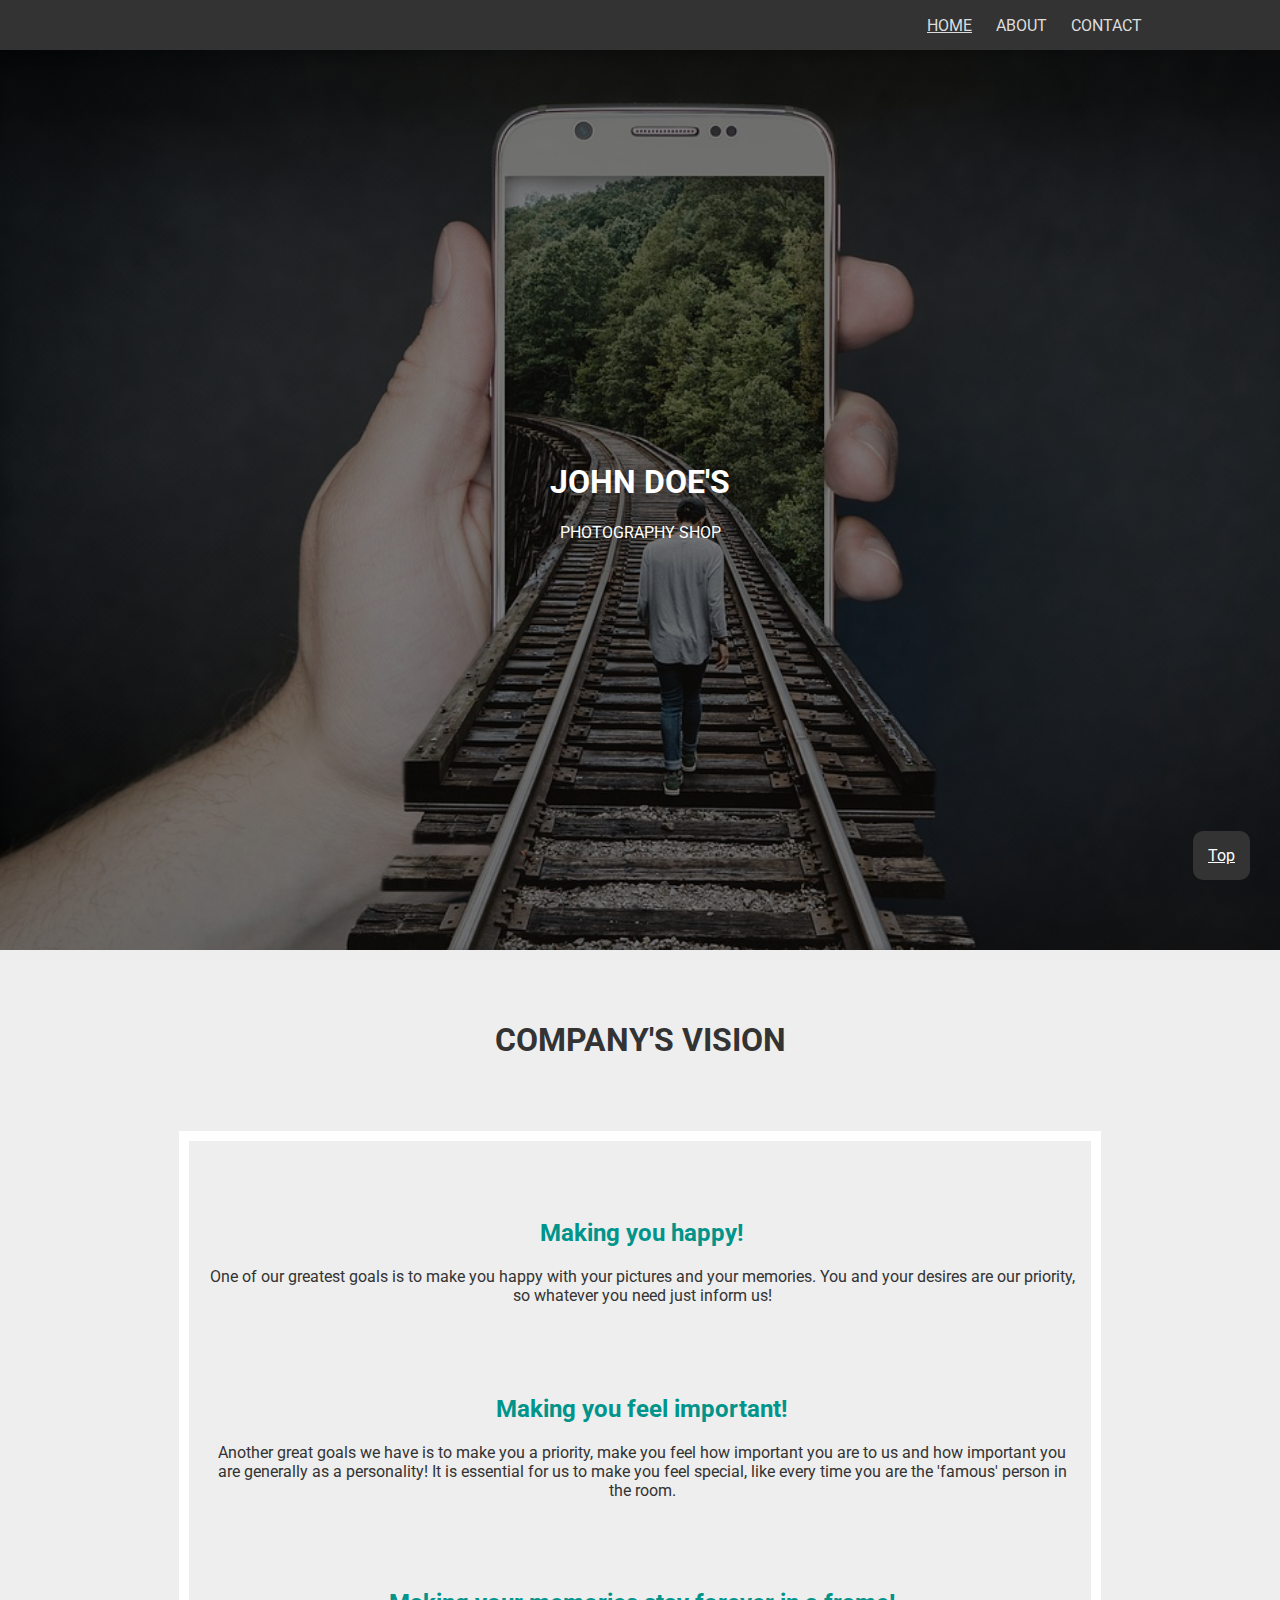
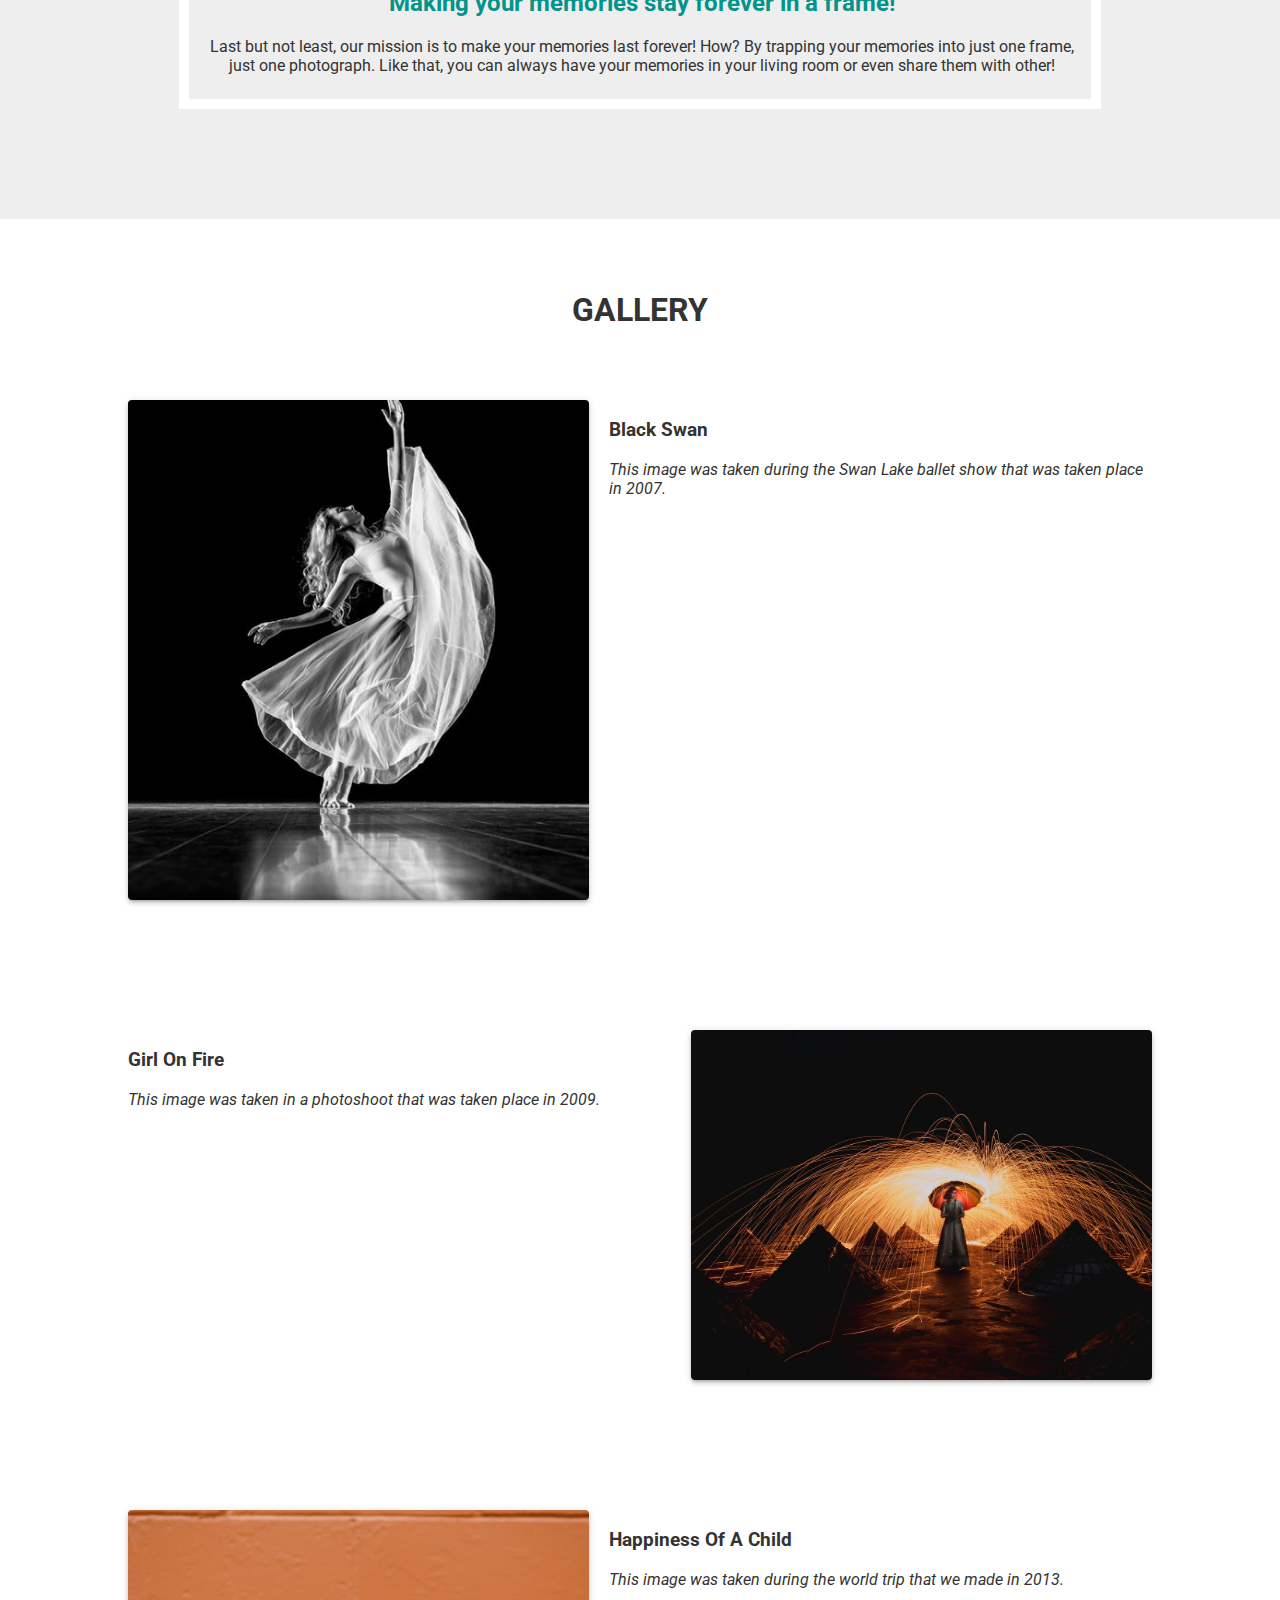
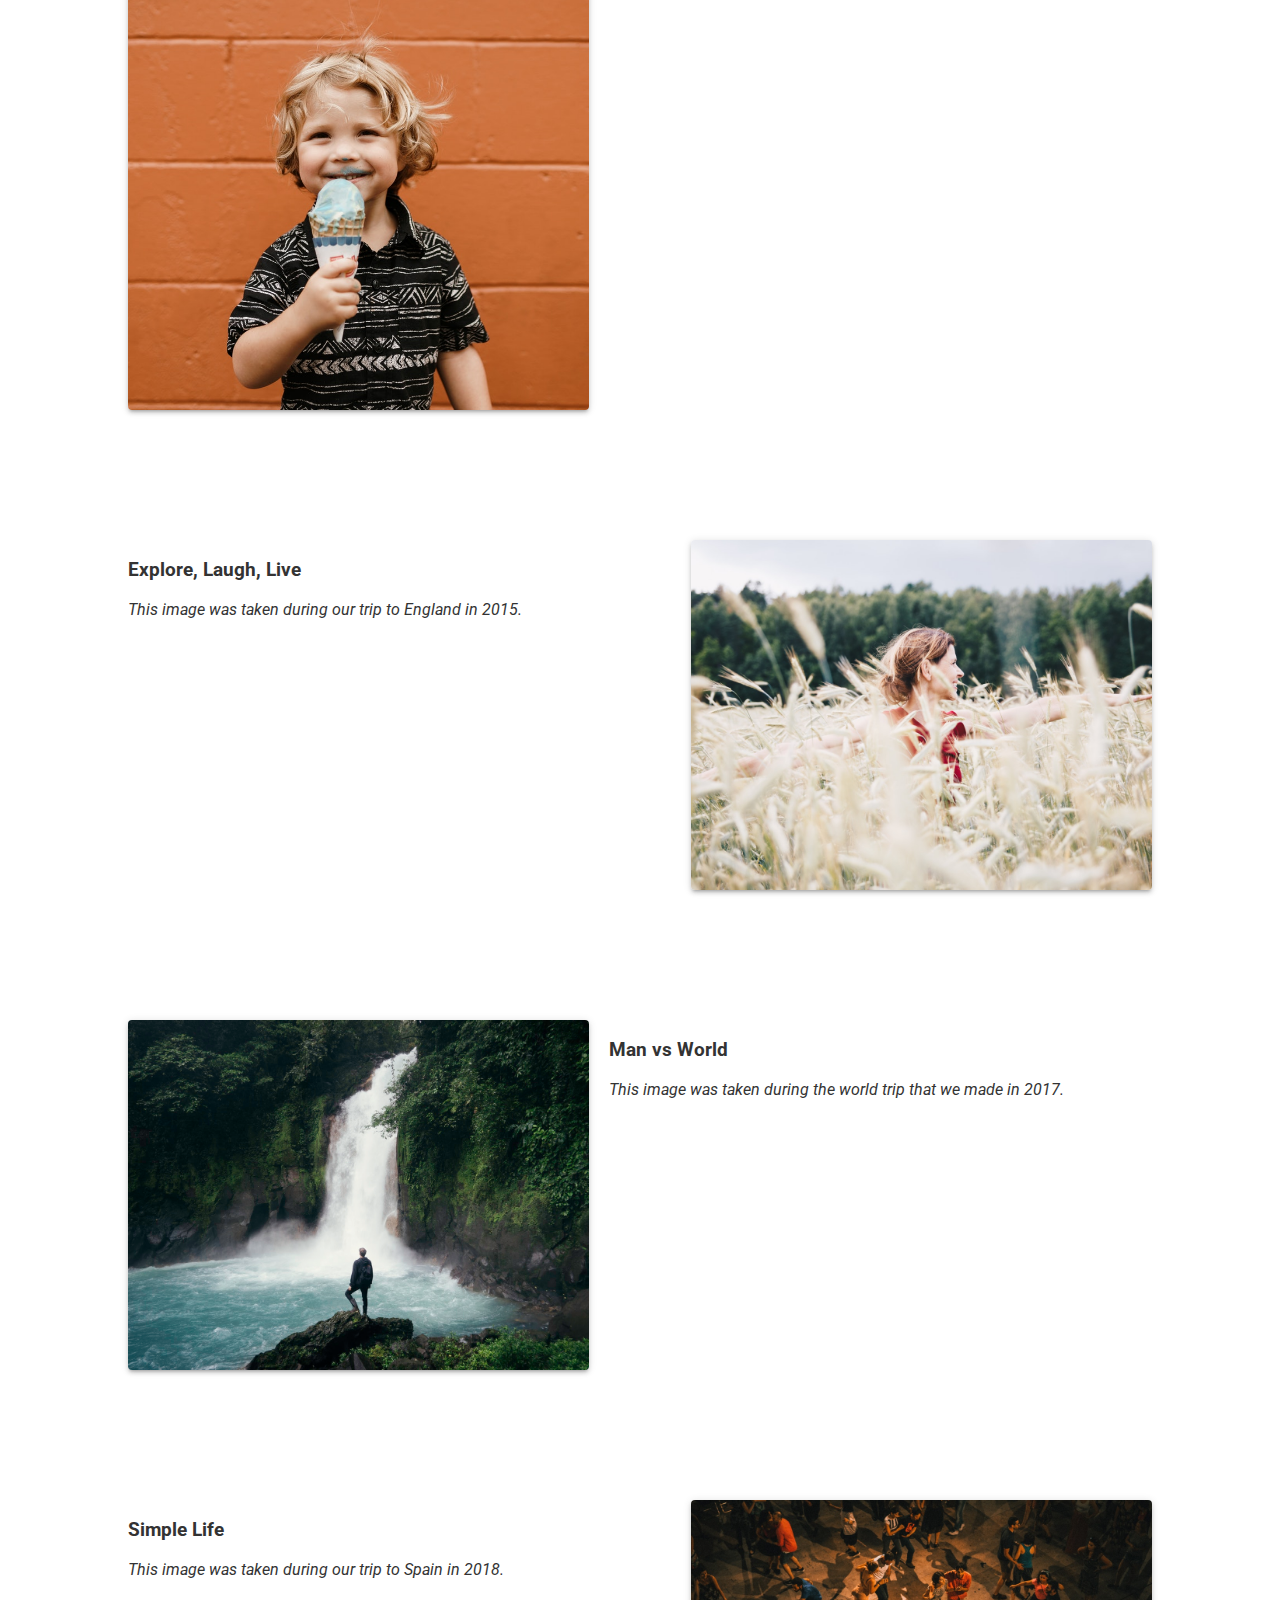
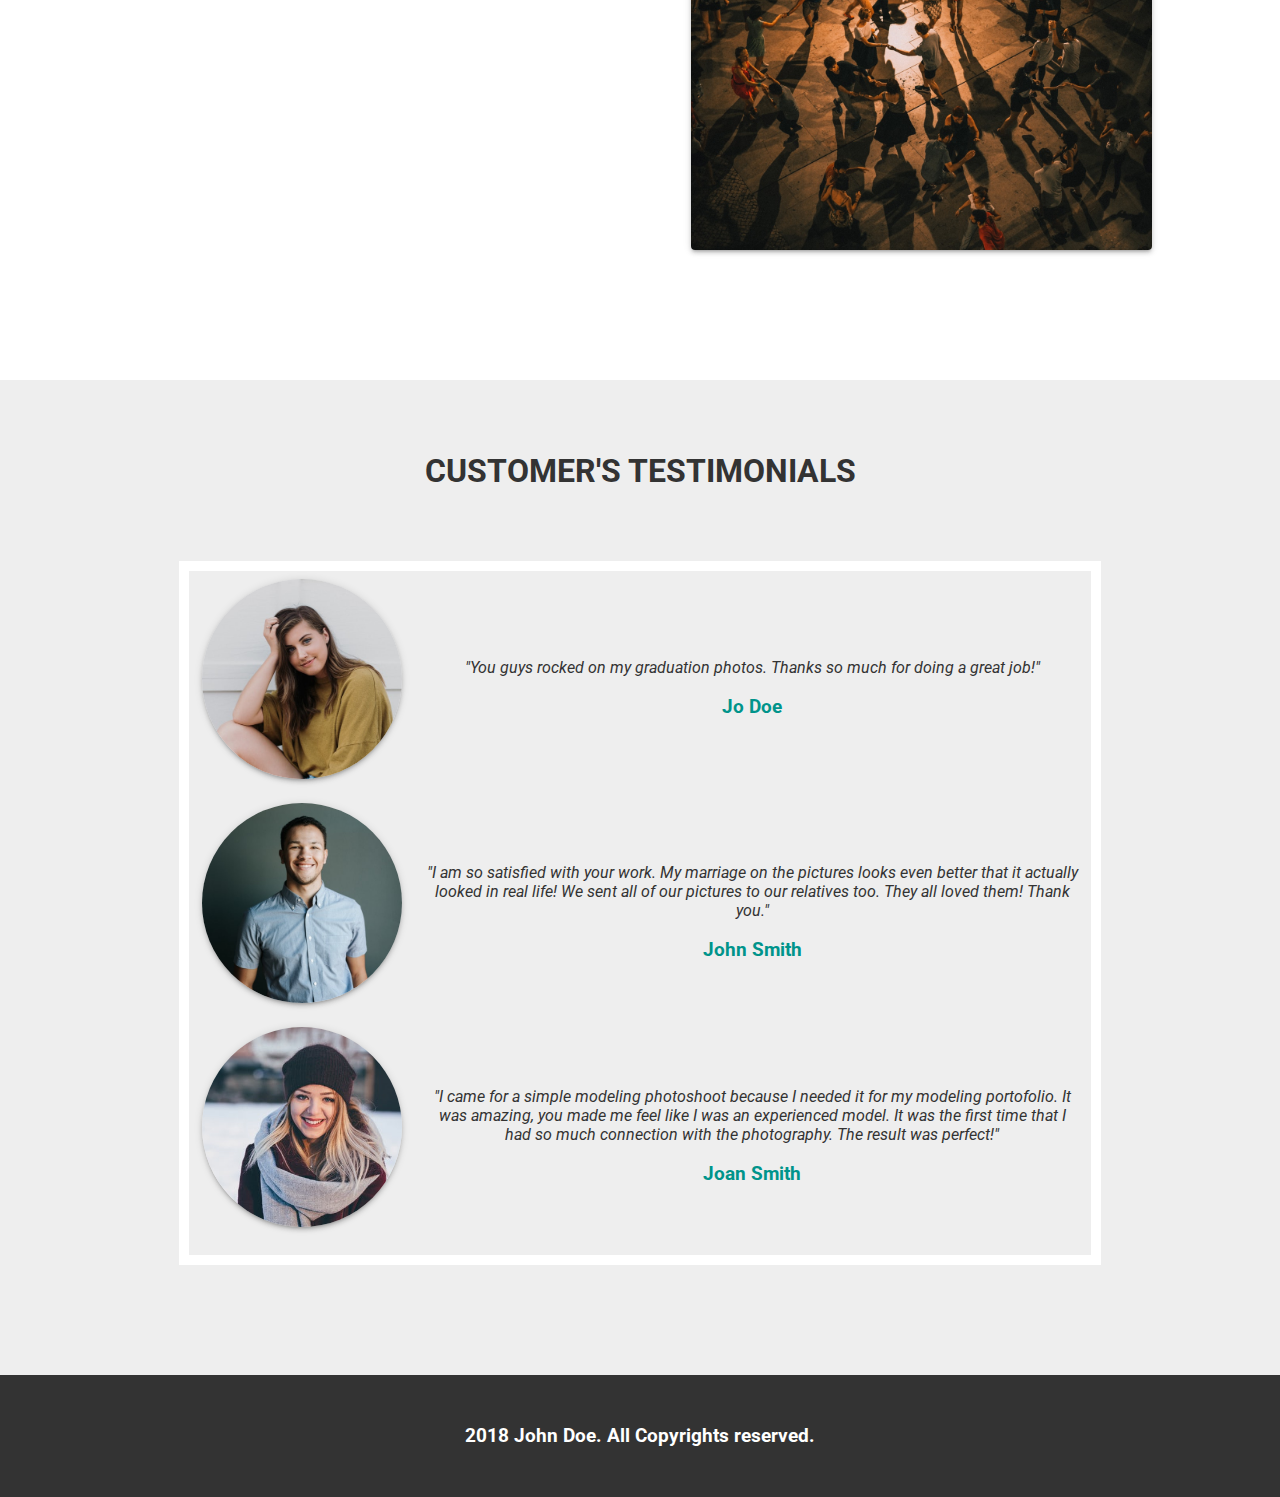
<file: index.html>
<!DOCTYPE html>
<html lang="en">

<head>
	<meta charset="UTF-8">
	<meta name="author" content="Joanna Georgiou">
	<meta name="description" content="Assignment 2 for CS425 Fall2018">
	<meta name="keywords" content="Assignment 2, CS425, Fall2018, HTML, Photographer, John Doe">
	<meta name="viewport" content="width=device-width, initial-scale=1, shrink-to-fit=no">
	<meta http-equiv="X-UA-Compatible" content="ie=edge">
	<title>Home</title>
	<link rel="stylesheet" href="https://use.fontawesome.com/releases/v5.4.2/css/all.css" integrity="sha384-/rXc/GQVaYpyDdyxK+ecHPVYJSN9bmVFBvjA/9eOB+pb3F2w2N6fc5qB9Ew5yIns"
	 crossorigin="anonymous">
	<link rel="stylesheet" href="css/style.css">
	<link rel="shortcut icon" type="image/png" href="img/favicon.png" />
</head>

<body>
	<!-- Navigation -->
	<header>
		<nav>
			<div class="container">
				<ul>
					<li>
						<a class="active" href="index.html">HOME</a>
					</li>
					<li>
						<a href="about.html">ABOUT</a>
					</li>
					<li>
						<a href="contact.html">CONTACT</a>
					</li>
				</ul>
			</div>
		</nav>
	</header>
	<!-- /Navigation -->

	<!-- Banner -->
	<div class="banner">
		<div class="banner-text">
			<h1>JOHN DOE'S</h1>
			<p>PHOTOGRAPHY SHOP</p>
		</div>
	</div>
	<!-- /Banner -->

	<!-- Company's Vision -->
	<div class="container padding-top-bottom">
		<h1 class="text-center">
			COMPANY'S VISION
		</h1>

		<article class="padding-top-bottom clear">
			<table align="center" class="vision-table">
				<tbody class="text-center">
					<tr>
						<td >
							<i class="far fa-smile-beam fa-9x" style="color: #00948b;"></i>
						</td>
						<td>
							<h2 style="padding-top: 50px; color:#00948b">Making you happy!</h2>
							<p>One of our greatest goals is to make you happy with your pictures and your memories. You and your desires are
								our priority, so whatever you need just inform us!</p>
						</td>
					</tr>
					<tr>
						<td>
							<i class="far fa-star fa-9x" style="color: #00948b;"></i>
						</td>
						<td>
							<h2 style="padding-top: 50px; color:#00948b;">Making you feel important!</h2>
							<p>Another great goals we have is to make you a priority, make you feel how important you are to us and how
								important you are generally as a personality! It is essential for us to make you feel special, like every time
								you are the 'famous' person in the room.</p>
						</td>
					</tr>

					<tr>
						<td>
							<i class="far fa-image fa-9x" style="color: #00948b;"></i>
						</td>
						<td>
							<h2 style="padding-top: 50px; color:#00948b;">Making your memories stay forever in a frame!</h2>
							<p>Last but not least, our mission is to make your memories last forever! How? By trapping your memories into
								just one frame, just one photograph. Like that, you can always have your memories in your living room or even
								share them with other!</p>
						</td>
					</tr>
				</tbody>
			</table>
		</article>
	</div>
	<!-- /Company's Vision -->

	<!-- Gallery -->
	<div class="bg-white padding-top-bottom">
		<div class="container">
			<h1 class="text-center">
				GALLERY
			</h1>

			<!-- Black Swan Photo -->
			<article class="padding-top-bottom clear">
				<div class="figure figure-right" style="background-image: url('img/img1.jpeg'); height:500px;">
				</div>
				<h3>Black Swan</h3>
				<p>
					<i>This image was taken during the Swan Lake ballet show that was taken place in 2007.</i>
				</p>
			</article>
			<!-- /Black Swan Photo -->

			<!-- Girl On Fire Photo -->
			<article class="padding-top-bottom clear">
				<div class="figure figure-left" style="background-image: url('img/img2.jpeg')">
				</div>
				<h3>Girl On Fire</h3>
				<p>
					<i>This image was taken in a photoshoot that was taken place in 2009.</i>
				</p>
			</article>
			<!-- /Girl On Fire Photo -->

			<!-- Happiness of a child Photo -->
			<article class="padding-top-bottom clear">
				<div class="figure figure-right" style="background-image: url('img/img3.jpeg'); height:500px;">
				</div>
				<h3>Happiness Of A Child</h3>
				<p>
					<i>This image was taken during the world trip that we made in 2013.</i>
				</p>
			</article>
			<!-- /Happiness of a child Photo -->

			<!-- Explore, Laugh, Live Photo -->
			<article class="padding-top-bottom clear">
				<div class="figure figure-left" style="background-image: url('img/img4.jpeg')">
				</div>
				<h3>Explore, Laugh, Live</h3>
				<p>
					<i>This image was taken during our trip to England in 2015.</i>
				</p>
			</article>
			<!-- /Explore, Laugh, Live Photo -->

			<!-- Man vs World Photo -->
			<article class="padding-top-bottom clear">
				<div class="figure figure-right" style="background-image: url('img/img5.jpeg')">
				</div>
				<h3>Man vs World</h3>
				<p>
					<i>This image was taken during the world trip that we made in 2017.</i>
				</p>
			</article>
			<!-- /Man vs World Photo -->

			<!-- Simple Life Photo -->
			<article class="padding-top-bottom clear">
				<div class="figure figure-left" style="background-image: url('img/img6.jpeg')">
				</div>
				<h3>Simple Life</h3>
				<p>
					<i>This image was taken during our trip to Spain in 2018.</i>
				</p>
			</article>
			<!-- /Simple Life Photo -->
		</div>
	</div>
	<!-- /Gallery -->

	<!-- Customer's Testimonials -->
	<div class="container padding-top-bottom">
		<h1 class="text-center">
			CUSTOMER'S TESTIMONIALS
		</h1>

		<article class="padding-top-bottom clear">
			<table align="center" class="vision-table">
				<tbody class="text-center">
					<tr>
						<td class="light">
							<div class="figure figure-right avatar" style="background-image: url('img/avatar1.jpeg'); height:200px; width:200px;">
						</td>
						<td style="
						 vertical-align: middle;padding: 0;">
							<p><i>"You guys rocked on my graduation photos. Thanks so much for doing a great job!"</i></p>
							<h3 style="color:#00948b;">Jo Doe</h3>
						</td>
					</tr>
					<tr>
						<td class="light">
							<div class="figure figure-right avatar" style="background-image: url('img/avatar2.jpeg'); height:200px; width:200px;">
						</td>
						<td>
							<p><i>"I am so satisfied with your work. My marriage on the pictures looks even better that it actually looked
									in
									real life! We sent all of our pictures to our relatives too. They all loved them! Thank you."</i></p>
							<h3 style="color:#00948b;">John Smith</h3>
						</td>
					</tr>

					<tr>
						<td class="light">
							<div class="figure figure-right avatar" style="background-image: url('img/avatar3.jpeg'); height:200px; width:200px;">
						</td>
						<td>
							<p><i>"I came for a simple modeling photoshoot because I needed it for my modeling portofolio. It was amazing,
									you
									made me feel like I was an experienced model. It was the first time that I had so much connection with the
									photography. The result was perfect!"</i></p>
							<h3 style="color:#00948b;">Joan Smith</h3>
						</td>
					</tr>
				</tbody>
			</table>
		</article>
	</div>
	<!-- /Customer's Testimonials -->

	<!-- Back to top button -->
	<a class="my-btn" href="index.html">Top</a>
	<!-- /Back to top button -->

	<!-- Footer -->
	<footer class="padding-top-bottom">
		<h3 class="margin-0 text-center">2018 John Doe. All Copyrights reserved.</h3>
		<p style="margin:0px 15px;">
			<a href="https://www.facebook.com/"><i class="fab fa-facebook-f fa-2x" style="color: white;"></i></a>
			<a href="https://www.instagram.com/"><i class="fab fa-instagram fa-2x" style="color: white;"></i></a>
			<a href="https://www.twitter.com/"><i class="fab fa-twitter fa-2x" style="color: white;"></i></a>
			<a href="https://www.youtube.com/"><i class="fab fa-youtube fa-2x" style="color: white;"></i></a>
		</p>
	</footer>
	<!-- /Footer -->

</body>

</html>
</file>
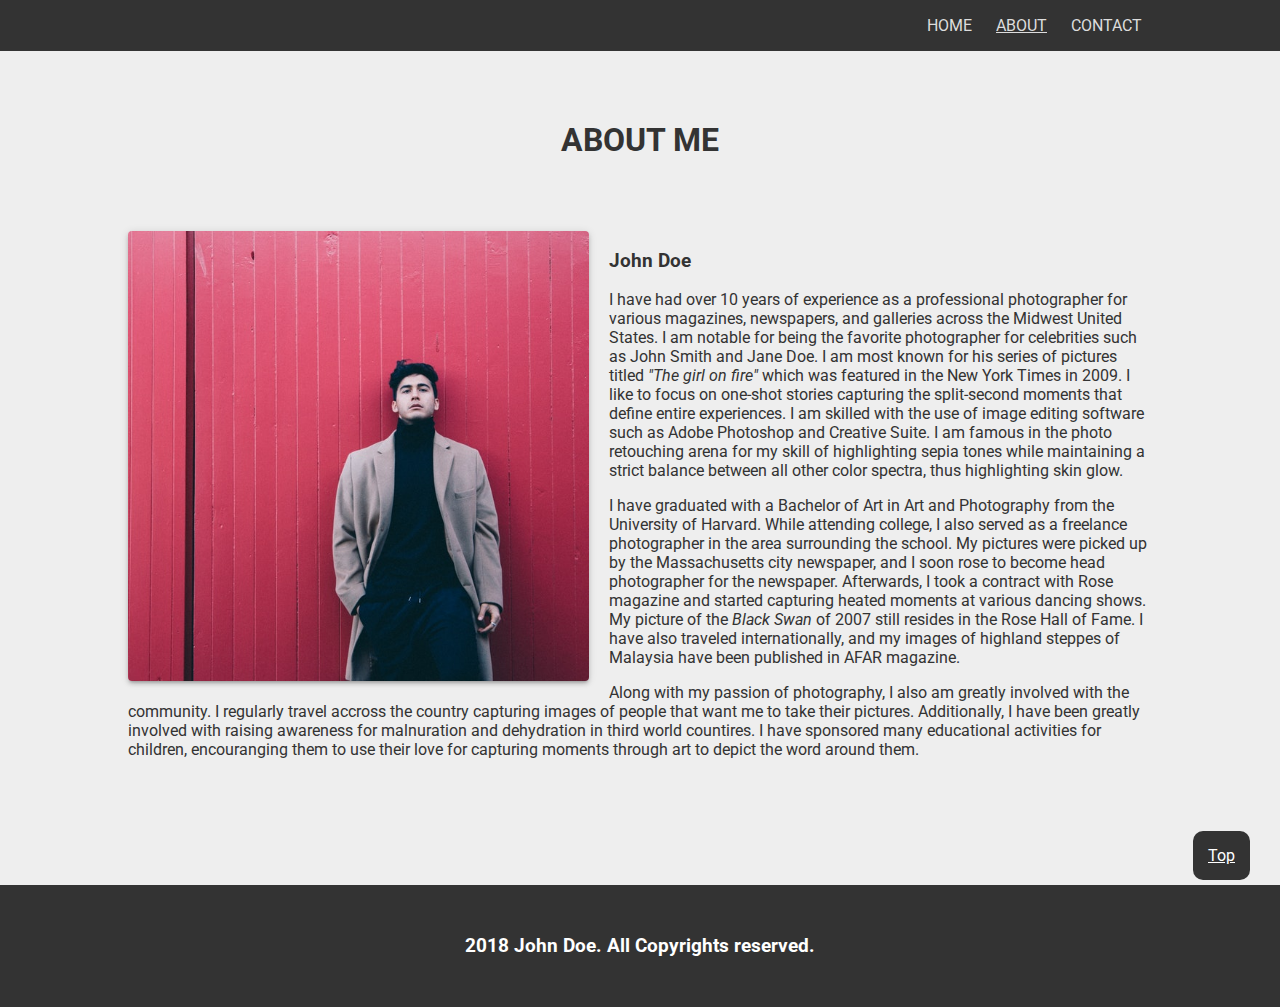
<file: about.html>
<!DOCTYPE html>
<html lang="en">

<head>
	<meta charset="UTF-8">
	<meta name="author" content="Joanna Georgiou">
	<meta name="description" content="Assignment 2 for CS425 Fall2018">
	<meta name="keywords" content="Assignment 2, CS425, Fall2018, HTML, Photographer, John Doe">
	<meta name="viewport" content="width=device-width, initial-scale=1, shrink-to-fit=no">
	<meta http-equiv="X-UA-Compatible" content="ie=edge">
	<title>About</title>
	<link rel="stylesheet" href="https://use.fontawesome.com/releases/v5.4.2/css/all.css" integrity="sha384-/rXc/GQVaYpyDdyxK+ecHPVYJSN9bmVFBvjA/9eOB+pb3F2w2N6fc5qB9Ew5yIns"
	 crossorigin="anonymous">
	<link rel="stylesheet" href="css/style.css">
	<link rel="shortcut icon" type="image/png" href="img/favicon.png" />
</head>

<body>
	<!-- Navigation -->
	<header>
		<nav>
			<div class="container">
				<ul>
					<li>
						<a href="index.html">HOME</a>
					</li>
					<li>
						<a class="active" href="about.html">ABOUT</a>
					</li>
					<li>
						<a href="contact.html">CONTACT</a>
					</li>
				</ul>
			</div>
		</nav>
	</header>
	<!-- /Navigation -->

	<!-- Biography -->
	<div class="container padding-top-bottom">
		<h1 class="text-center">
			ABOUT ME
		</h1>
		<article class="padding-top-bottom clear">
			<div class="figure figure-right" style="background-image: url('img/johndoe.jpeg'); height: 450px;">
			</div>
			<h3>John Doe</h3>
			<p>I have had over 10 years of experience as a professional photographer for various magazines, newspapers, and
				galleries across the Midwest United States. I am notable for being the favorite photographer for celebrities such
				as John Smith and Jane Doe. I am most known for his series of pictures titled <i>"The girl on fire"</i> which was
				featured in the New York Times in 2009. I like to focus on one-shot stories capturing the split-second moments that
				define entire experiences. I am skilled with the use of image editing software such as Adobe Photoshop and Creative
				Suite. I am famous in the photo retouching arena for my skill of highlighting sepia tones while maintaining a
				strict balance between all other color spectra, thus highlighting skin glow.</p>

			<p>I have graduated with a Bachelor of Art in Art and Photography from the University of Harvard. While attending
				college, I also served as a freelance photographer in the area surrounding the school. My pictures were picked up
				by the Massachusetts city newspaper, and I soon rose to become head photographer for the newspaper. Afterwards, I
				took a contract with Rose magazine and started capturing heated moments at various dancing shows. My picture of the
				<i>Black Swan</i> of 2007 still resides in the Rose Hall of Fame. I have also traveled internationally, and my
				images of highland steppes of Malaysia have been published in AFAR magazine.</p>

			<p>Along with my passion of photography, I also am greatly involved with the community. I regularly travel accross
				the country capturing images of people that want me to take their pictures. Additionally, I have been greatly
				involved with raising awareness for malnuration and dehydration in third world countires. I have sponsored many
				educational activities for children, encouranging them to use their love for capturing moments through art to
				depict the word around them.</p>
		</article>
	</div>
	<!-- /Biography -->

	<!-- Back to top button -->
	<a class="my-btn" href="about.html">Top</a>
	<!-- /Back to top button -->

	<!-- Footer -->
	<footer class="padding-top-bottom">
		<h3 class="margin-0 text-center">2018 John Doe. All Copyrights reserved.</h3>
		<p style="margin:0px 15px;">
			<a href="https://www.facebook.com/"><i class="fab fa-facebook-f fa-2x" style="color: white;"></i></a>
			<a href="https://www.instagram.com/"><i class="fab fa-instagram fa-2x" style="color: white;"></i></a>
			<a href="https://www.twitter.com/"><i class="fab fa-twitter fa-2x" style="color: white;"></i></a>
			<a href="https://www.youtube.com/"><i class="fab fa-youtube fa-2x" style="color: white;"></i></a>
		</p>
	</footer>
	<!-- /Footer -->

</body>

</html>
</file>
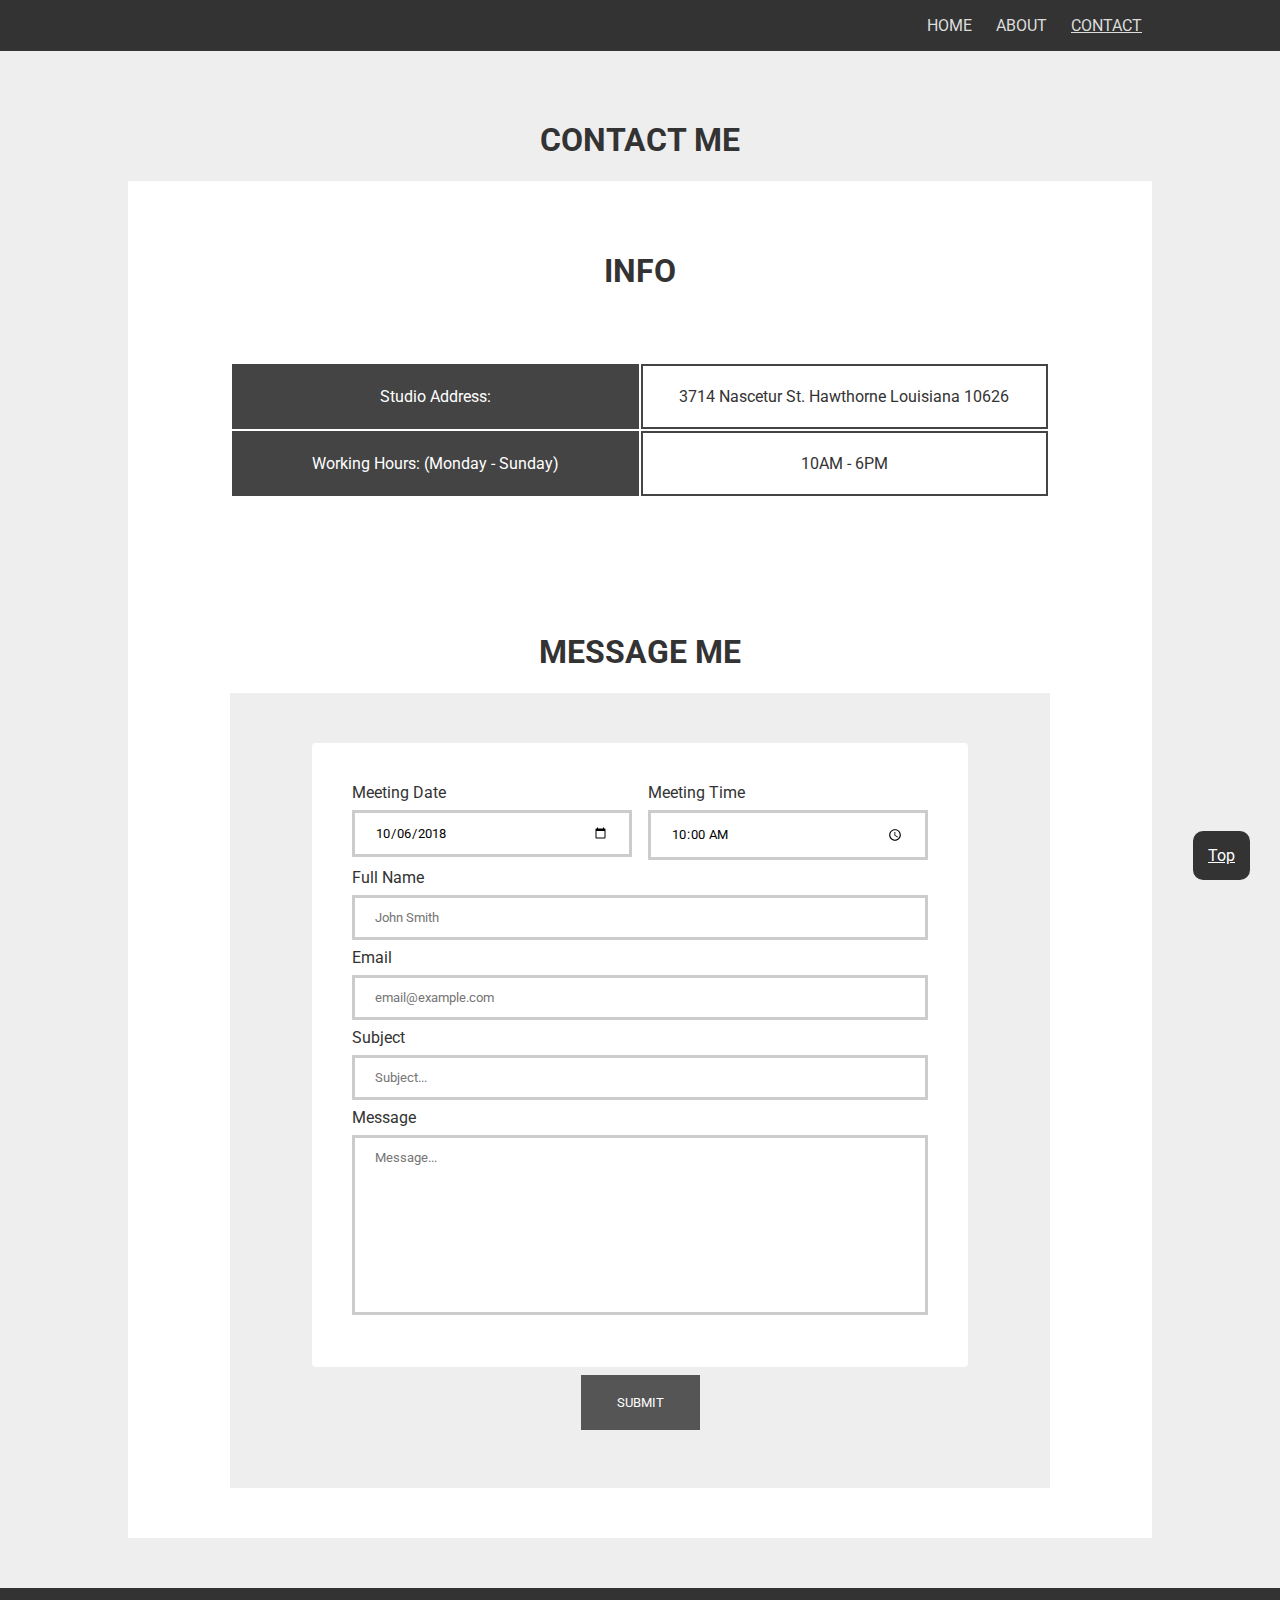
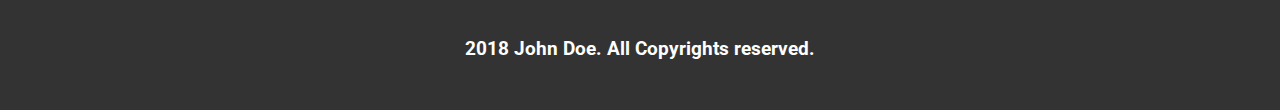
<file: contact.html>
<!DOCTYPE html>
<html lang="en">

<head>
    <meta charset="UTF-8">
    <meta name="author" content="Joanna Georgiou">
    <meta name="description" content="Assignment 2 for CS425 Fall2018">
    <meta name="keywords" content="Assignment 2, CS425, Fall2018, HTML, Photographer, John Doe">
    <meta name="viewport" content="width=device-width, initial-scale=1, shrink-to-fit=no">
    <meta http-equiv="X-UA-Compatible" content="ie=edge">
    <title>Contact</title>
    <link rel="stylesheet" href="https://use.fontawesome.com/releases/v5.4.2/css/all.css" integrity="sha384-/rXc/GQVaYpyDdyxK+ecHPVYJSN9bmVFBvjA/9eOB+pb3F2w2N6fc5qB9Ew5yIns"
        crossorigin="anonymous">
    <link rel="stylesheet" href="css/style.css">
    <link rel="shortcut icon" type="image/png" href="img/favicon.png" />
</head>

<body>

    <!-- Navigation -->
    <header>
        <nav>
            <div class="container">
                <ul>
                    <li>
                        <a href="index.html">HOME</a>
                    </li>
                    <li>
                        <a href="about.html">ABOUT</a>
                    </li>
                    <li>
                        <a class="active" href="contact.html">CONTACT</a>
                    </li>
                </ul>
            </div>
        </nav>
    </header>
    <!-- /Navigation -->


    <div class="container padding-top-bottom">

        <h1 class="text-center">
            CONTACT ME
        </h1>

        <div class="bg-white padding-top-bottom">
            <div class="container">
                <h1 class="text-center">
                    INFO
                </h1>
                <!-- Info -->
                <article class="padding-top-bottom clear">
                    <table align="center" class="info-table">
                        <tbody class="text-center">
                            <tr>
                                <td class="dark">
                                    <i class="fas fa-map-marker-alt fa-2x" style="color: #00948b; float:left;"></i>
                                    <p>Studio Address:</p>
                                </td>
                                <td class="light">3714 Nascetur St. Hawthorne Louisiana 10626</td>
                            </tr>
                            <tr>
                                <td class="dark">
                                    <i class="fas fa-clock fa-2x" style="color: #00948b; float:left;"></i>
                                    <p>Working Hours: (Monday - Sunday)</p>
                                </td>
                                <td class="light">10AM - 6PM</td>
                            </tr>
                        </tbody>
                    </table>
                </article>
                <!-- /Info-->

                <h1 class="text-center">
                    MESSAGE ME
                </h1>
                <!-- Contact Form -->
                <div class="bg-light-grey padding-top-bottom">
                    <div class="container">
                        <div class="contact-card bg-white">
                            <form method="POST" action="index.html">
                                <div class="meeting-time-date">
                                    <label>Meeting Date</label>
                                    <input type="date" id="meetingdate" name="meetingdate" value="2018-10-06" min="2018-10-06"
                                        max="2020-12-31">
                                    <label>Meeting Time</label>
                                    <input type="time" id="meetingtime" name="meetingtime" value="10:00" min="10:00"
                                        max="18:00"></div>
                                <label>Full Name</label>
                                <input type="text" id="name" name="name" value="" placeholder="John Smith">
                                <label>Email</label>
                                <input type="text" id="email" name="email" value="" placeholder="email@example.com">
                                <label>Subject</label>
                                <input type="text" id="subject" name="subject" value="" placeholder="Subject...">
                                <label>Message</label>
                                <textarea name="msg" id="msg" cols="30" rows="10" placeholder="Message..."></textarea>
                        </div>
                        <div align="center">
                            <input type="submit" value="SUBMIT">
                        </div>
                        </form>
                    </div>
                    <!-- /Contact Form -->
                </div>
            </div>
        </div>
    </div>

    <!-- Back to top button -->
    <a class="my-btn" href="contact.html">Top</a>
    <!-- /Back to top button -->

    <!-- Footer -->
    <footer class="padding-top-bottom">
        <h3 class="margin-0 text-center">2018 John Doe. All Copyrights reserved.</h3>
        <p style="margin:0px 15px;">
            <a href="https://www.facebook.com/"><i class="fab fa-facebook-f fa-2x" style="color: white;"></i></a>
            <a href="https://www.instagram.com/"><i class="fab fa-instagram fa-2x" style="color: white;"></i></a>
            <a href="https://www.twitter.com/"><i class="fab fa-twitter fa-2x" style="color: white;"></i></a>
            <a href="https://www.youtube.com/"><i class="fab fa-youtube fa-2x" style="color: white;"></i></a>
        </p>
    </footer>
    <!-- /Footer -->

</body>

</html>
</file>
<file: css/style.css>
/* Importing external font family: */
@import url('https://fonts.googleapis.com/css?family=Roboto');
* {
	font-family: 'Roboto', 'Verdana', sans-serif;
}

html,
body {
	height: 100%;
	width: 100%;
}

body {
	background-color: #EEE;
	color: #333;
	padding-top: 50px;
	margin: 0px;
}

article {
	min-height: 200px;
	margin: 10px 0px;
}

nav {
	background: rgb(51, 51, 51);
	padding: 0px;
	position: fixed;
	top: 0;
	left: 0;
	right: 0;
	width: 100%;
}

nav ul {
	float: right;
}

nav ul li {
	display: inline;
}

nav ul li a {
	text-decoration: none;
	color: #DDD;
	padding: 5px 10px;
}

nav ul li a.active {
	text-decoration: underline;
}

nav ul li a:hover {
	color: #FFF;
}

footer {
	background: rgb(51, 51, 51);
	color: #FFF;
	flex-shrink: 0;
}

.bg-white {
	background-color: #FFF;
}

.bg-light-grey {
	background-color: #EEE;
}

.text-center {
	text-align: center;
}

.container {
	width: 80%;
	margin: auto;
}

.margin-0 {
	margin-bottom: 0px;
	margin-top: 0px;
}

.padding-top-bottom {
	padding-top: 50px !important;
	padding-bottom: 50px !important;
}

.clear::after {
	content: ".";
	display: block;
	height: 0;
	clear: both;
	visibility: hidden;
}

.info-table td {
	padding: 5px 10px;
	border: 2px solid #444;
}

.info-table td.light {
	width: 400px;
}

.info-table td.dark {
	background-color: #444;
	color: #FFF;
	width: 400px;
}

.vision-table {
	padding: 5px 10px;
    width: 90%;
	border: 10px solid #FFF;
}

.contact-card {
	border-radius: 4px;
	padding: 40px;
}

.meeting-time-date {
	column-count: 2
}

.olive {
	border: 3px solid #808000;
}

.banner {
    background-image: linear-gradient(rgba(0, 0, 0, 0.5), rgba(0, 0, 0, 0.5)), url("../img/banner.jpg");
    height: 100%;
    background-position: center;
    background-repeat: no-repeat;
    background-size: cover;
    position: relative;
}

.banner-text {
    text-align: center;
    position: absolute;
    top: 50%;
    left: 50%;
    transform: translate(-50%, -50%);
    color: white;
}

.figure {
	background-position: center center;
	background-size: cover;
	background-repeat: no-repeat;
	height: 350px;
	width: 45%;
	margin-bottom: 20px;
	border-radius: 4px;
	box-shadow: 0 3px 4px 0 rgba(0, 0, 0, .14), 0 3px 3px -2px rgba(0, 0, 0, .2), 0 1px 8px 0 rgba(0, 0, 0, .12);
}

.figure-right {
	float: left;
	margin-right: 20px;
}

.figure-left {
	float: right;
	margin-left: 20px;
}

.figure-no-shadow {
	background-position: center center;
	background-size: cover;
	background-repeat: no-repeat;
	height: 200px; 
	width: auto;
	opacity:0.7;
}

.my-btn {
	background: rgb(51, 51, 51);
	color: white; 
	position: fixed;
    bottom: 20px; 
	right: 30px; 
	padding: 15px; 
    border-radius: 10px; 
    z-index: 99; 
    border: none;
    cursor: pointer; 
}

.my-btn:hover {
    background-color: #555;
}

.avatar {
	border-radius: 50%;
}

input[type=text], input[type=date], input[type=time] {
	width: 100%;
	padding: 12px 20px;
	margin: 8px 0;
	box-sizing: border-box;
	border: 3px solid #ccc;
	-webkit-transition: 0.5s;
	transition: 0.5s;
	outline: none;
}

input[type=text]:focus,
input[type=date]:focus,
input[type=time]:focus,
textarea:focus{
	border: 3px solid #555;
}

textarea{
	width: 100%;
	padding: 12px 20px;
	margin: 8px 0;
    box-sizing: border-box;
	border: 3px solid #ccc;
    -webkit-transition: 0.5s;
	transition: 0.5s;
	outline: none;
    resize: none;
}

input[type=submit]{
	background-color: #555;
	color: white;
    border: none;
    padding: 20px 36px;
    margin: 8px 6px;
    cursor: pointer;
}

/* to apply different styles for different media types / devices. */
@media (max-width: 768px) {
	.container {
		width: auto;
		padding-left: 10px;
		padding-right: 10px;
		margin: 0px;
	}
	.vision-table {
		width: auto;
		padding-left: 10px;
		padding-right: 10px;
		margin: 0px;
	}
	.figure {
		width: 100%;
	}
	.figure-right {
		margin-right: 0px;
	}
	.figure-left {
		margin-left: 0px;
	}
	.contact-card {
		padding: 20px;
	}
}
</file>
